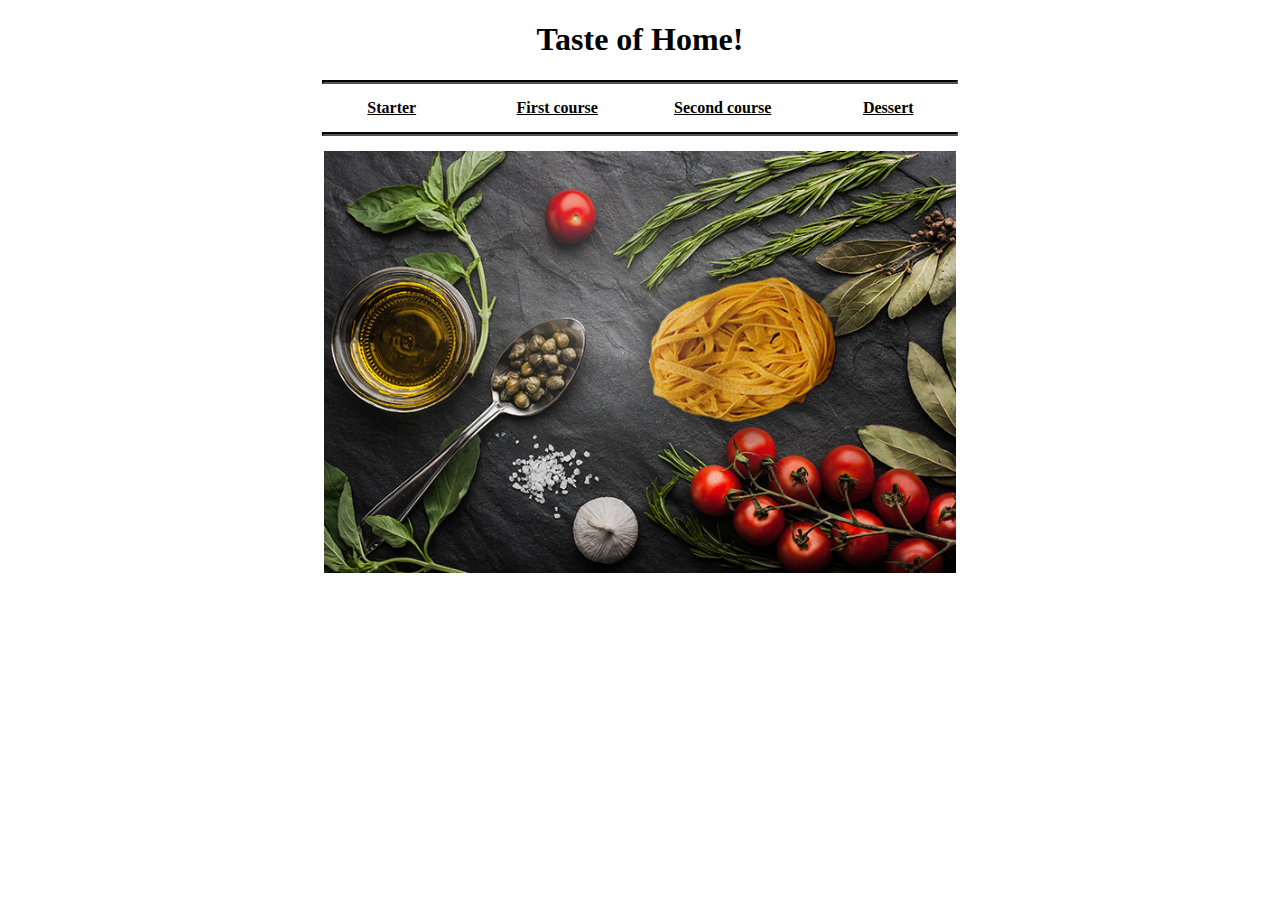
<file: index.html>
<!DOCTYPE html>
<html>
    <head>
        <link rel="stylesheet" type="text/css" href="style.css">
        <meta name="viewport" content="width=device-width, initial-scale=1.0">
	    <style>

            /* Id selector */
            #hr_style {
            width: 50%;
            margin-right: auto;
            margin-left: auto;
            margin-top: 15px;
            margin-bottom: 15px;
            border-width: 2px;
            border-color: black;
            }

            .image1{
                display: block;
                margin-left: auto;
                margin-right: auto;
                width: 50%;
            }
            .image2{
                display: none;

                }

            /* Media query */    
            @media only screen and (max-width: 800px){           
            .image1{
                display: none;
            }

            .image2{
                display: block;
                margin-left: auto;
                margin-right: auto;
                width: 50%;
            }
        }
       </style>
        <title>Taste of Home!</title>
    </head>

    <body>
	<h1 align="center">Taste of Home!</h1>

    <hr id="hr_style">
    
    <div class="container">
        <div class="row">
          <div class="col-sm">
            <a href="starter.html" style="color:black"> <b>Starter</b></a>
          </div>
          <div class="col-sm">
            <a href="first_course.html" style="color:black"><b>First course</b></a>
          </div>
          <div class="col-sm">
            <a href="second_course.html" style="color:black"><b>Second course</b></a>
          </div>
          <div class="col-sm">
            <a href="dessert.html" style="color:black"> <b>Dessert</b> </a>
          </div>
        </div>
    </div>

    <hr id="hr_style">

    <div>
        <img src="img/start_page.jpg" class="image1"/>
        <img src="img/start_page_2.jpg" class="image2"/>    
    </div>

    </body>
</html>
</file>
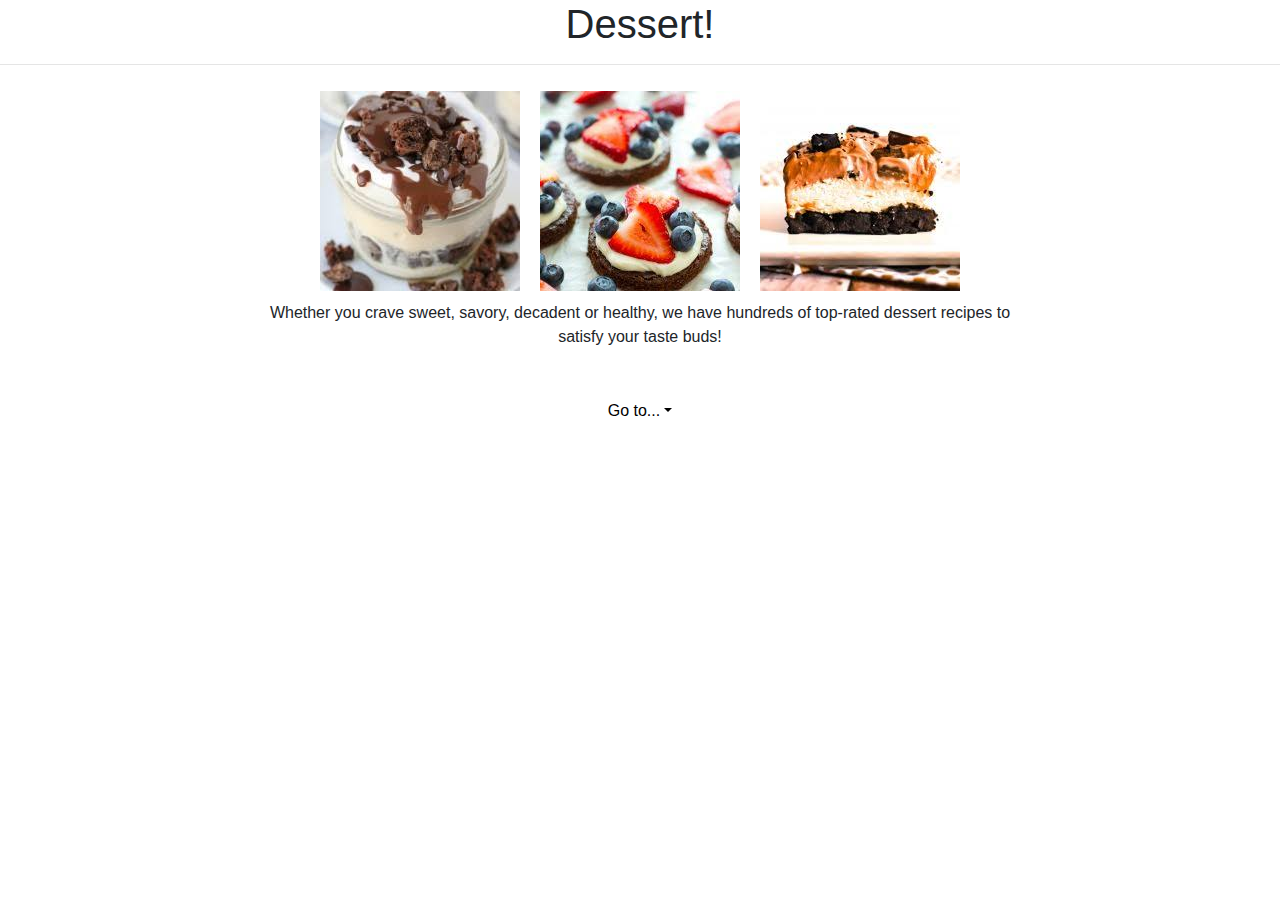
<file: dessert.html>
<!DOCTYPE html>
<html>
    <head>
        <link rel="stylesheet" type="text/css" href="style.css">
        <title>Dessert</title>   
        
        <link rel="stylesheet" href="https://stackpath.bootstrapcdn.com/bootstrap/4.3.1/css/bootstrap.min.css">
        <link rel="stylesheet" href="https://maxcdn.bootstrapcdn.com/font-awesome/4.7.0/css/font-awesome.min.css">
        <script src="https://ajax.googleapis.com/ajax/libs/jquery/3.3.1/jquery.min.js"></script>
        <script src="https://cdnjs.cloudflare.com/ajax/libs/popper.js/1.14.7/umd/popper.min.js"></script>
        <script src="https://stackpath.bootstrapcdn.com/bootstrap/4.3.1/js/bootstrap.min.js"></script>
        <style>
            .bs-example{
                text-align: center;
                margin: 50px;
                color: black;
            }
        </style>
    </head>
    <body>
        <h1 align="center">Dessert!</h1>
        <hr>
        <div class="flex-container">
            <div>
                 <img src="img/dessert_1.jpg" >
            </div>
            <div>
                 <img src="img/dessert_2.jpg">
            </div>
            <div>
                <img src="img/dessert_3.jpg">
           </div>
        </div>

        <div>
            <p class = "text_align">
                Whether you crave sweet, savory, decadent or healthy, 
                we have hundreds of top-rated dessert recipes to satisfy your taste buds!
            </p>        
        </div>


        <div>
            <div class="bs-example">
                <div class="dropdown">
                    <a class="dropdown-toggle" data-toggle="dropdown">Go to...</a>
                    <div class="dropdown-menu">
                        <a href="index.html" class="dropdown-item">start page</a>
                        <a href="starter.html" class="dropdown-item">starter</a>
                        <a href="first_course.html" class="dropdown-item">first course</a>
                        <a href="second_course.html" class="dropdown-item">second course</a>
                    </div>
                </div>
            </div> 
        </div>

       </body>
</html>
</file>
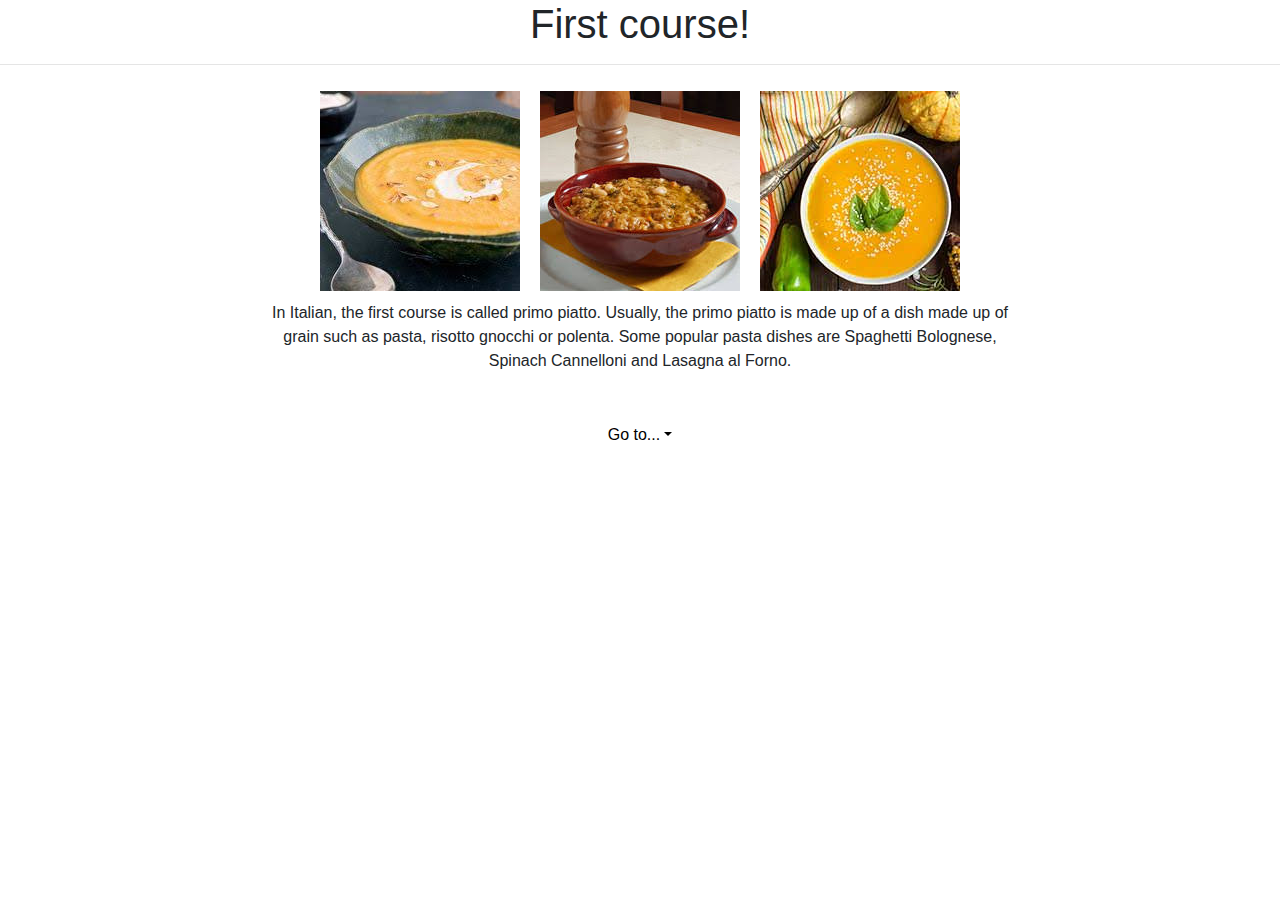
<file: first_course.html>
<!DOCTYPE html>
<html>
    <head>
        <link rel="stylesheet" type="text/css" href="style.css">
        <title>First course</title>

        <link rel="stylesheet" href="https://stackpath.bootstrapcdn.com/bootstrap/4.3.1/css/bootstrap.min.css">
        <link rel="stylesheet" href="https://maxcdn.bootstrapcdn.com/font-awesome/4.7.0/css/font-awesome.min.css">
        <script src="https://ajax.googleapis.com/ajax/libs/jquery/3.3.1/jquery.min.js"></script>
        <script src="https://cdnjs.cloudflare.com/ajax/libs/popper.js/1.14.7/umd/popper.min.js"></script>
        <script src="https://stackpath.bootstrapcdn.com/bootstrap/4.3.1/js/bootstrap.min.js"></script>
        <style>
            .bs-example{
                text-align: center;
                margin: 50px;
                color: black;
            }
        </style>
    </head>
    <body>
        <h1 align="center">First course!</h1>
        <hr>
        <div class="flex-container">
            <div>
                 <img src="img/fc_1.jpg" >
            </div>
            <div>
                 <img src="img/fc_2.jpg">
            </div>
            <div>
                <img src="img/fc_3.jpg">
           </div>
        </div>

        <div>
            <p class = "text_align">
                In Italian, the first course is called primo piatto. 
                Usually, the primo piatto is made up of a dish made up of grain such as pasta, risotto gnocchi or polenta. Some popular pasta dishes are Spaghetti Bolognese, Spinach Cannelloni and Lasagna al Forno.
            </p>        
        </div>

        <div>
            <div class="bs-example">
                <div class="dropdown">
                    <a class="dropdown-toggle" data-toggle="dropdown">Go to...</a>
                    <div class="dropdown-menu">
                        <a href="index.html" class="dropdown-item">start page</a>
                        <a href="starter.html" class="dropdown-item">starter</a>
                        <a href="second_course.html" class="dropdown-item">second course</a>
                        <a href="dessert.html" class="dropdown-item">dessert</a>
                    </div>
                </div>
            </div> 
        </div>


       </body>
</html>
</file>
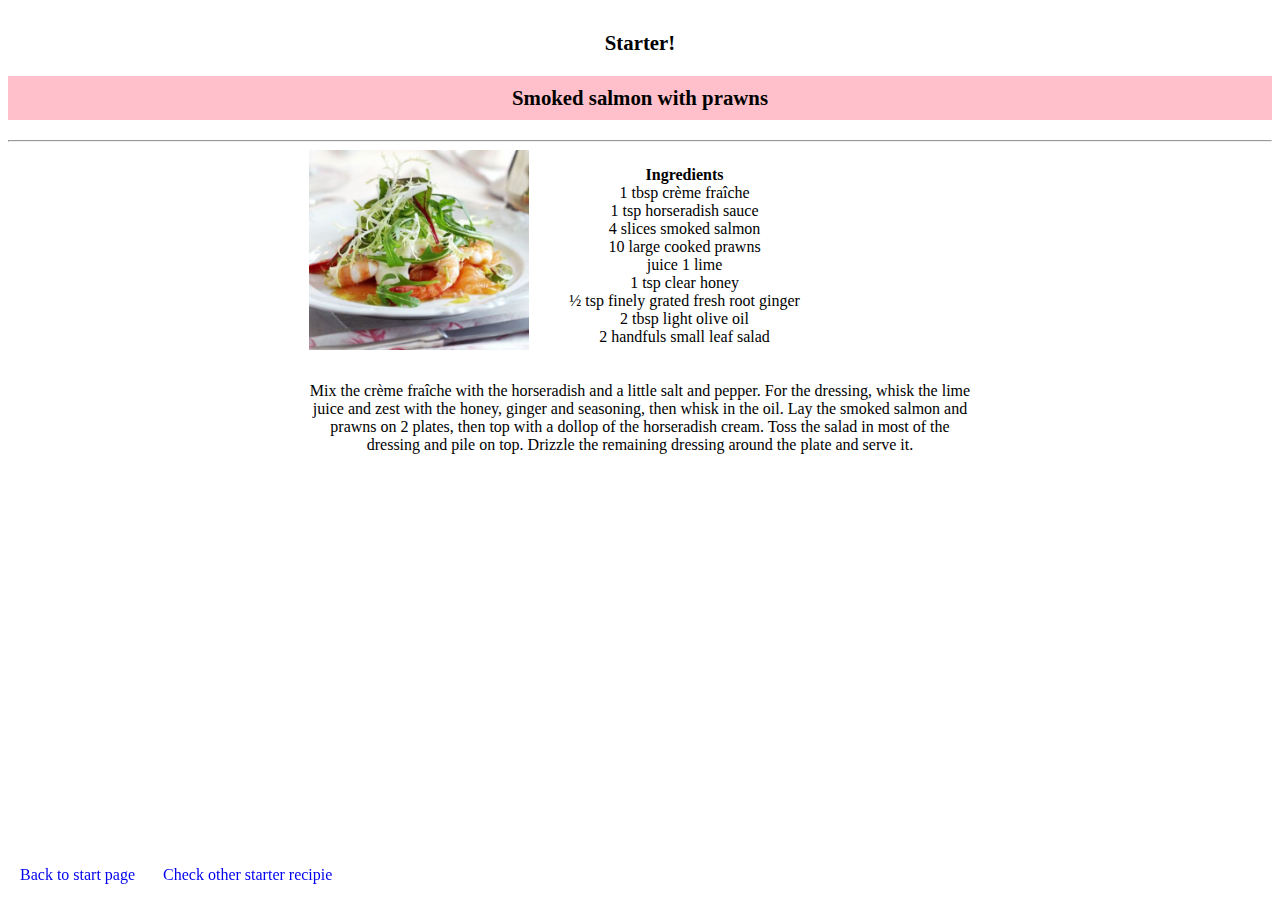
<file: salmon.html>
<!DOCTYPE html>
<html>
    <head>
        <link rel="stylesheet" type="text/css" href="style.css">
        <title>Smoked salmon with prawns</title>

        <style>
            ol, ul {
                list-style: none;
            }
        </style>
    </head>

    <p class='title'>Starter!</p>
    <p class='subtitle'>Smoked salmon with prawns</p>

    <hr>


   <!-- Bootstrap’s grid model -->
    <body>
        <div class="container">
            <div class="row">
                <div class="col-sm-3"> <img src="img/salmone.jpg" height=200px > </div>
                <div class="col-sm-6"> 
                    <ul>
                        <li><b>Ingredients</b></li>
                        <li> 1 tbsp crème fraîche</li>
                        <li> 1 tsp horseradish sauce</li>
                        <li> 4 slices smoked salmon</li>
                        <li> 10 large cooked prawns</li>
                        <li>juice 1 lime</li>
                        <li>1 tsp clear honey </li>
                        <li>½ tsp finely grated fresh root ginger</li>
                        <li>2 tbsp light olive oil</li>
                        <li>2 handfuls small leaf salad</li>
                    </ul>
                </div>
            </div>
            <div class="row">
                <div class="empty_space">
                </div>
            </div>
            <div class="row">
                <div class="col-sm-9"> Mix the crème fraîche with the horseradish and a little salt and pepper.
                    For the dressing, whisk the lime juice and zest with the honey, ginger and seasoning, 
                    then whisk in the oil. Lay the smoked salmon and prawns on 2 plates, then top with a dollop of the horseradish cream. Toss the salad in most of the dressing and pile on top. 
                    Drizzle the remaining dressing around the plate and serve it.</div>
            </div>
            <div class="row">
                <div class="empty_space">
                </div>
            </div>
        </div>

        <nav>
            <ul>
                <li><a href="index.html">Back to start page</a></li>
                <li><a href="starter.html">Check other starter recipie</a></li>
            </ul>
        </nav>

    </body>
</html>
</file>
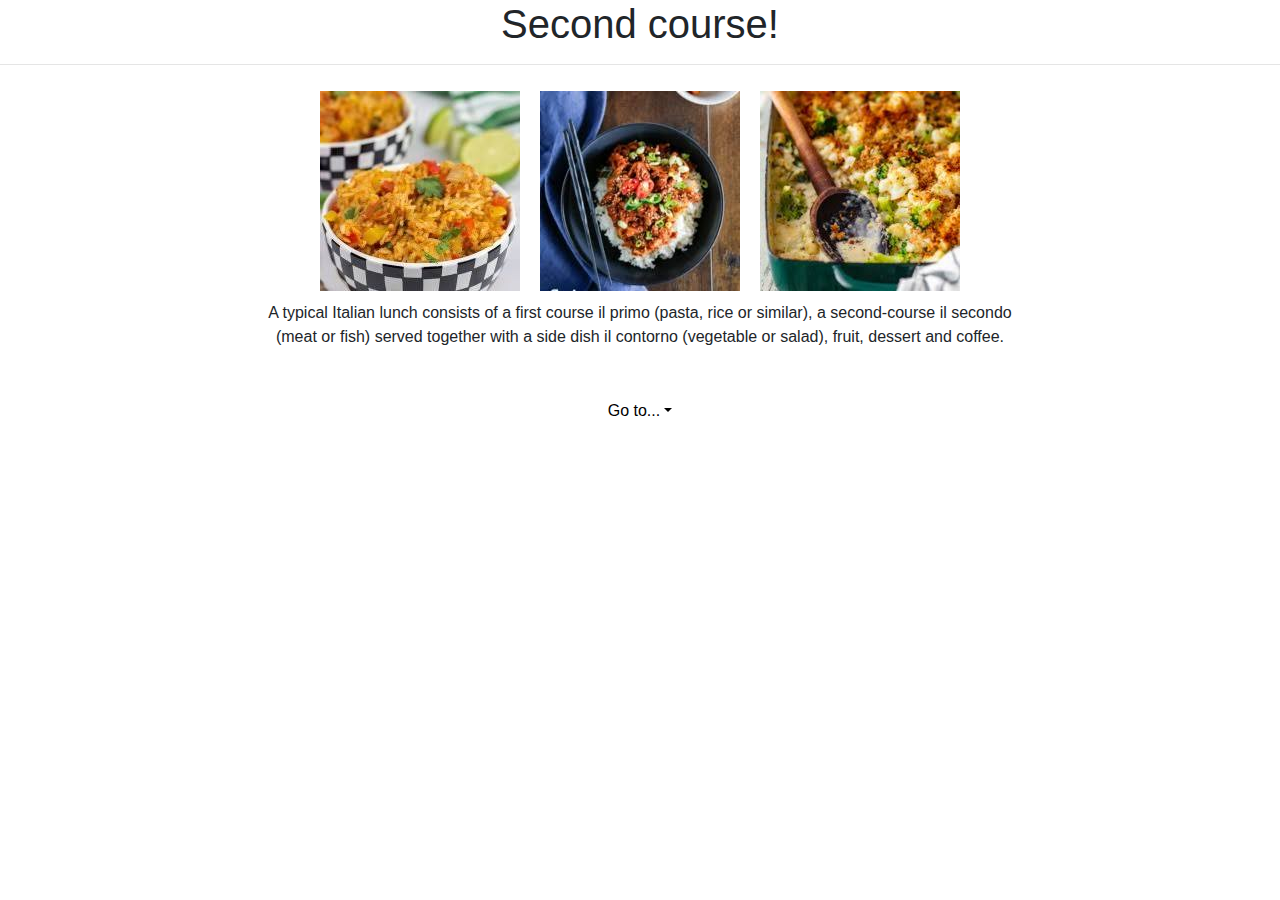
<file: second_course.html>
<!DOCTYPE html>
<html>
    <head>
        <link rel="stylesheet" type="text/css" href="style.css">
        <title>Second course</title>

        <link rel="stylesheet" href="https://stackpath.bootstrapcdn.com/bootstrap/4.3.1/css/bootstrap.min.css">
        <link rel="stylesheet" href="https://maxcdn.bootstrapcdn.com/font-awesome/4.7.0/css/font-awesome.min.css">
        <script src="https://ajax.googleapis.com/ajax/libs/jquery/3.3.1/jquery.min.js"></script>
        <script src="https://cdnjs.cloudflare.com/ajax/libs/popper.js/1.14.7/umd/popper.min.js"></script>
        <script src="https://stackpath.bootstrapcdn.com/bootstrap/4.3.1/js/bootstrap.min.js"></script>
        <style>
            .bs-example{
                text-align: center;
                margin: 50px;
                color: black;
            }
        </style>

    </head>
    <body>
        <h1 align="center">Second course!</h1>
        <hr>
        <div class="flex-container">
            <div>
                 <img src="img/sc_1.jpg" >
            </div>
            <div>
                 <img src="img/sc_2.jpg">
            </div>
            <div>
                <img src="img/sc_3.jpg">
           </div>
        </div>

        <div>
            <p class = "text_align">
                A typical Italian lunch consists of a first course il primo (pasta, rice or similar), 
                a second-course il secondo (meat or fish) served together with a side dish il contorno (vegetable or salad), 
                fruit, dessert and coffee.</p>        
        </div>

        <div>
            <div class="bs-example">
                <div class="dropdown">
                    <a class="dropdown-toggle" data-toggle="dropdown">Go to...</a>
                    <div class="dropdown-menu">
                        <a href="index.html" class="dropdown-item">start page</a>
                        <a href="starter.html" class="dropdown-item">starter</a>
                        <a href="first_course.html" class="dropdown-item">first course</a>
                        <a href="dessert.html" class="dropdown-item">dessert</a>
                    </div>
                </div>
            </div> 
        </div>

       </body>
</html>
</file>
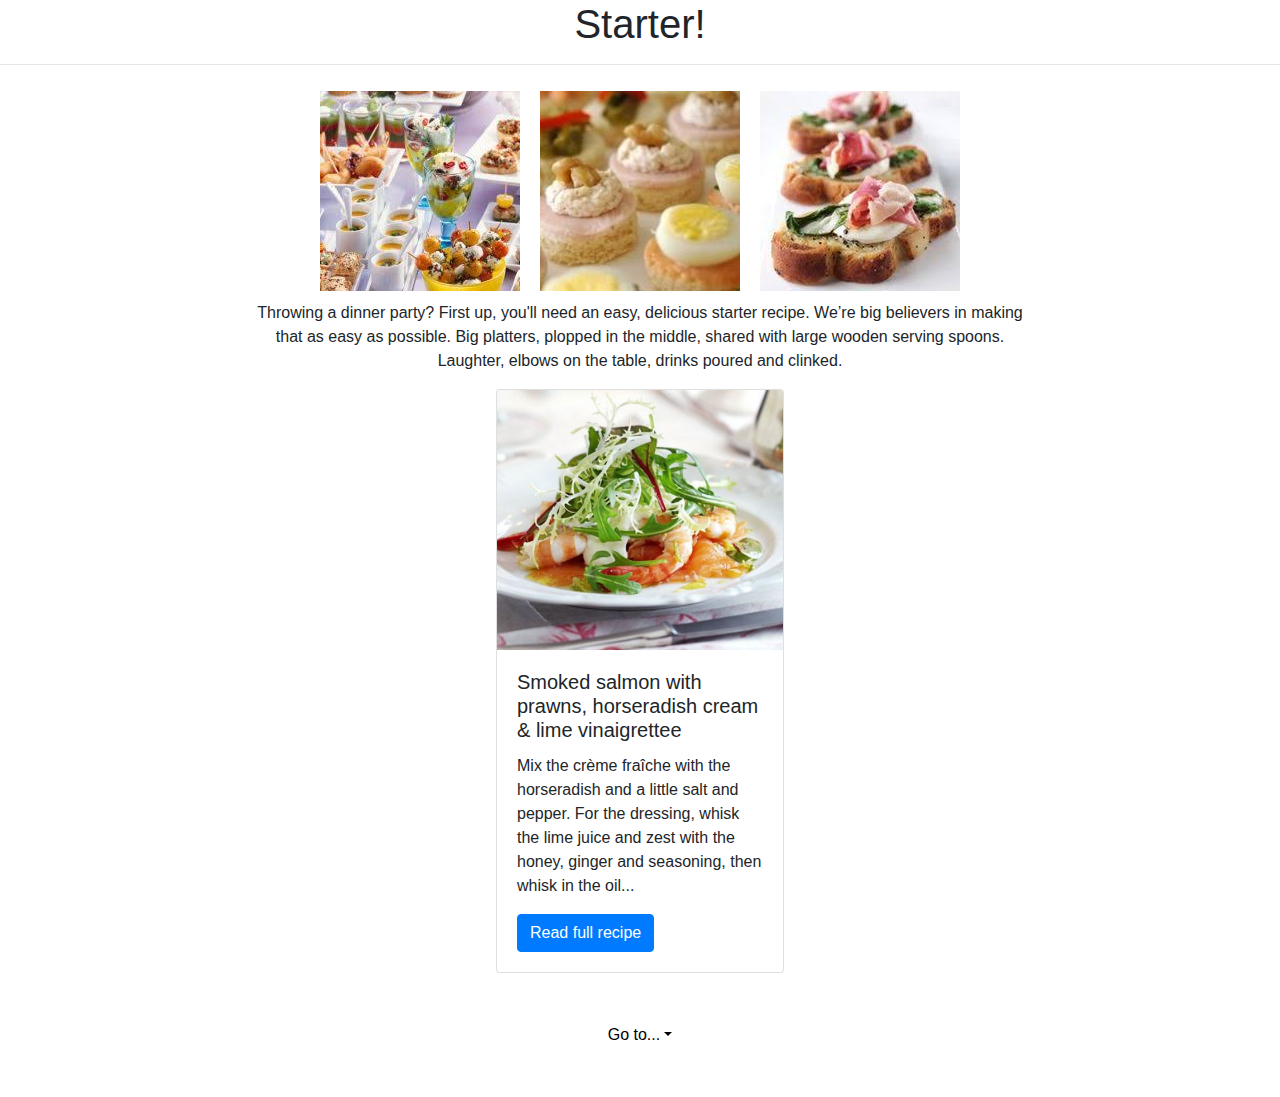
<file: starter.html>
<!DOCTYPE html>
<html>
    <head>
        <link rel="stylesheet" type="text/css" href="style.css">
        <title>Starter</title>

        <link rel="stylesheet" href="https://stackpath.bootstrapcdn.com/bootstrap/4.3.1/css/bootstrap.min.css">
        <link rel="stylesheet" href="https://maxcdn.bootstrapcdn.com/font-awesome/4.7.0/css/font-awesome.min.css">
        <script src="https://ajax.googleapis.com/ajax/libs/jquery/3.3.1/jquery.min.js"></script>
        <script src="https://cdnjs.cloudflare.com/ajax/libs/popper.js/1.14.7/umd/popper.min.js"></script>
        <script src="https://stackpath.bootstrapcdn.com/bootstrap/4.3.1/js/bootstrap.min.js"></script>
        <style>
            .bs-example{
                text-align: center;
                margin: 50px;
                color: black;
            }
        </style>
    </head>
    <body>
        <h1 align="center">Starter!</h1>
        <hr>
        <div class="flex-container">
            <div>
                 <img src="img/antipasto1.jpg" >
            </div>
            <div>
                 <img src="img/antipasto2.jpg">
            </div>
            <div>
                <img src="img/3antipasto.jpg">
           </div>
        </div>

        <div>
            <p class = "text_align">
                Throwing a dinner party? First up, you'll need an easy, delicious starter recipe.
                We’re big believers in making that as easy as possible. Big platters, plopped in the middle, 
                shared with large wooden serving spoons. Laughter, elbows on the table, drinks poured and clinked.
            </p>        
        </div>

        <!-- Bootstrap component -->
        <div class='card_center'>
            <div class="card" >
                <img src="img/salmone.jpg" class="card-img-top" alt="...">
                <div class="card-body">
                <h5 class="card-title">Smoked salmon with prawns, horseradish cream & lime vinaigrettee</h5>
                <p class="card-text">Mix the crème fraîche with the horseradish and a little salt and pepper. 
                    For the dressing, whisk the lime juice and zest with the honey, 
                    ginger and seasoning, then whisk in the oil...</p>
                <a href="salmon.html" class="btn btn-primary">Read full recipe</a>
                </div>
            </div>
        </div>

        <!-- Bootstrap component -->
        <div>
            <div class="bs-example">
                <div class="dropdown">
                    <a class="dropdown-toggle" data-toggle="dropdown">Go to...</a>
                    <div class="dropdown-menu">
                        <a href="index.html" class="dropdown-item">start page</a>
                        <a href="first_course.html" class="dropdown-item">first course</a>
                        <a href="second_course.html" class="dropdown-item">second course</a>
                        <a href="dessert.html" class="dropdown-item">dessert</a>
                    </div>
                </div>
            </div> 
        </div>

       </body>
</html>
</file>
<file: style.css>
th {
  text-align: center;
  Width: 50px;
  Height: 40px;
  Margin: 30px;
  Padding: 20px; }

.container {
  width: 50%;
  text-align: center;
  margin-right: auto;
  margin-left: auto; }

.row {
  display: flex;
  -ms-flex-wrap: wrap;
  flex-wrap: wrap;
  margin-right: -15px;
  margin-left: -15px; }

.col-sm {
  -ms-flex-preferred-size: 0;
  flex-basis: 0;
  -webkit-box-flex: 1;
  -ms-flex-positive: 1;
  flex-grow: 1;
  max-width: 100%; }

.center {
  display: block;
  margin-left: auto;
  margin-right: auto;
  width: 50%; }

.flex-container {
  display: flex;
  justify-content: center; }

.flex-container > div {
  margin: 10px;
  text-align: center;
  line-height: 75px; }

.text_align {
  text-align: center;
  padding-left: 20%;
  padding-right: 20%; }

.text_link {
  text-align: center;
  color: black;
  font-family: 'Courier New';
  font-size: 20px; }

.list_link {
  text-align: center;
  color: black;
  list-style-type: none; }

.card {
  width: 18rem;
  margin: 0 auto;
  /* Added */
  float: none;
  /* Added */
  margin-bottom: 10px;
  /* Added */ }

.empty_space {
  padding-top: 20px; }

/* Nesting in SASS */
nav ul {
  margin: 0;
  padding: 0;
  list-style: none;
  position: fixed;
  width: 50%;
  bottom: 10px; }
nav li {
  display: inline-flex; }
nav a {
  display: block;
  padding: 6px 12px;
  text-decoration: none; }

/* SCSS inheritance */
.title, .subtitle {
  border: none;
  padding-top: 10px;
  text-align: center;
  font-size: 130%;
  font-weight: bold;
 }

.subtitle {
  padding-bottom: 10px;
  font-family: brush script mt, cursive;
  background-color: pink; }

/*# sourceMappingURL=style.css.map */
</file>
